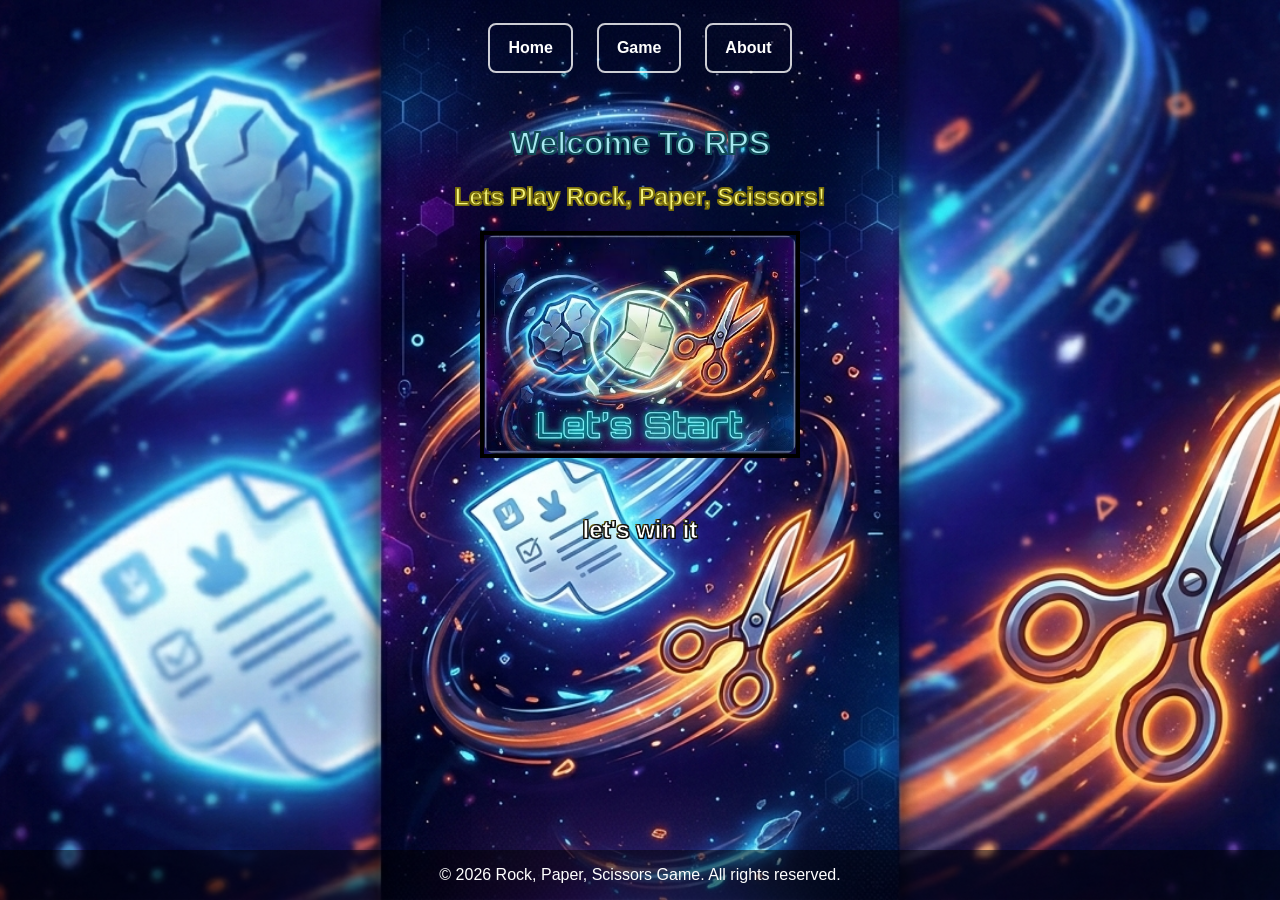
<file: index.html>
<!DOCTYPE html>
<html lang="en">
<head>
    <meta charset="UTF-8">
    <meta name="viewport" content="width=device-width, initial-scale=1.0">
    <title>Home Page</title>
    <link rel="stylesheet" href="style.css">
</head>
<body>
    <header>
        <nav>
            <ul>
                <li><a href="index.html">Home</a></li>
                <li><a href="game.html">Game</a></li>
                <li><a href="about.html">About</a></li>
                
            </ul>
        </nav>
    </header>
    <h1>Welcome To RPS </h1>
    <h2>Lets Play Rock, Paper, Scissors!</h2>
    <div class="game-image">
    <a href="game.html"> <img src="rock-paper-scissors.png" alt="Rock, Paper, Scissors"></a> 
    </div>
    <br>
    <p class="match-color"><b>let's win it</b></p>
    
    <footer>
        <p>&copy; 2026 Rock, Paper, Scissors Game. All rights reserved.</p>
    </footer>
</body>
</html>
</file>
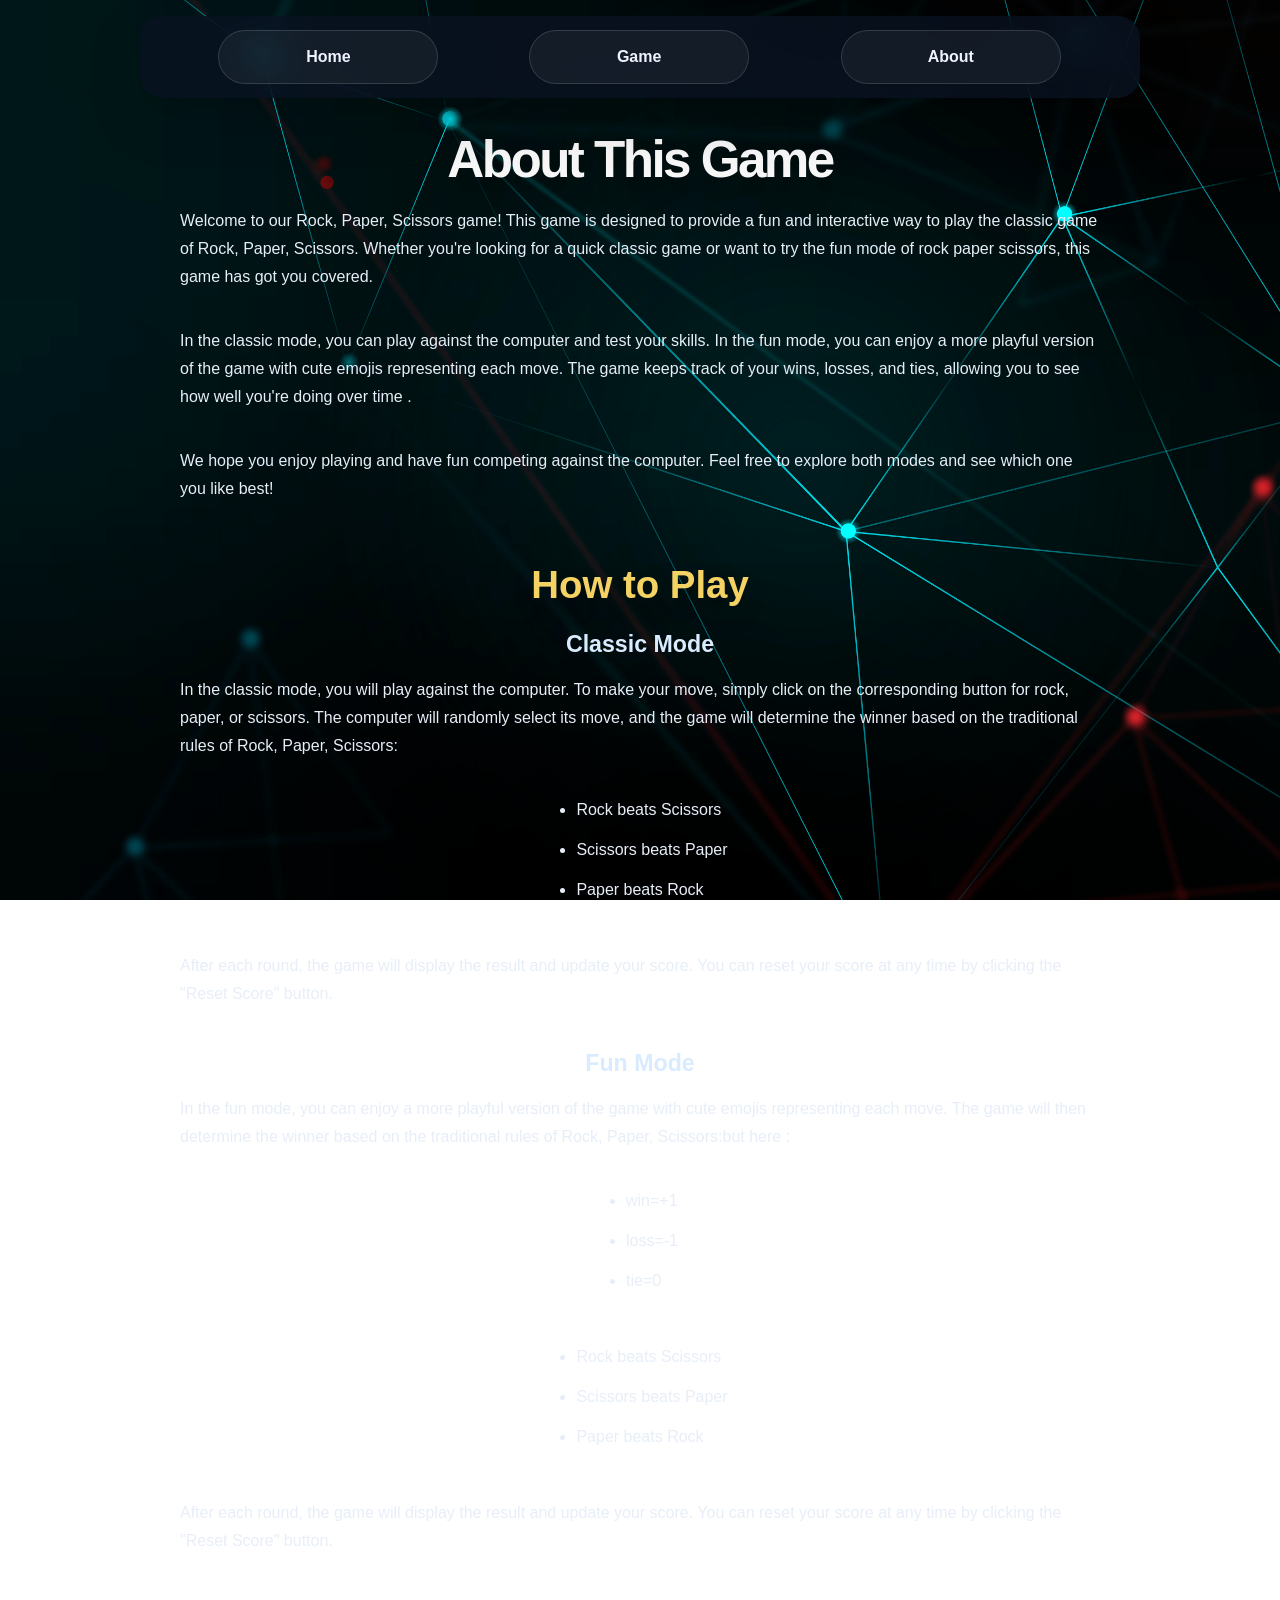
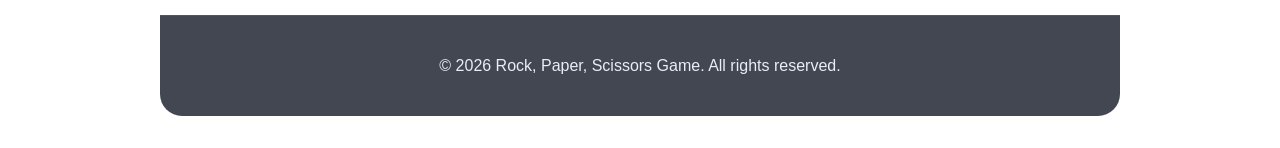
<file: about.html>
<!DOCTYPE html>
<html lang="en">
<head>
    <meta charset="UTF-8">
    <meta name="viewport" content="width=device-width, initial-scale=1.0">
    <title>About</title>
    <link rel="stylesheet" href="about.css">
</head>
<body>
        <header>
            <nav>
                <ul>
                    <li><a href="index.html">Home</a></li>
                    <li><a href="game.html">Game</a></li>
                    <li><a href="about.html">About</a></li>
                </ul>
            </nav>
        </header>
    <h1>About This Game</h1>
    <p>Welcome to our Rock, Paper, Scissors game! This game is designed to provide a fun and interactive way to play the classic game of Rock, Paper, Scissors. Whether you're looking for a quick classic game or want to try the fun mode of rock paper scissors, this game has got you covered.</p>
    <p>In the classic mode, you can play against the computer and test your skills. In the fun mode, you can enjoy a more playful version of the game with cute emojis representing each move. The game keeps track of your wins, losses, and ties, allowing you to see how well you're doing over time .</p>

    <p>We hope you enjoy playing and have fun competing against the computer. Feel free to explore both modes and see which one you like best!</p>

    <h2>How to Play</h2>
    <h3>Classic Mode</h3>
    <p>In the classic mode, you will play against the computer. To make your move, simply click on the corresponding button for rock, paper, or scissors. The computer will randomly select its move, and the game will determine the winner based on the traditional rules of Rock, Paper, Scissors:</p>
    <ul>
        <li>Rock beats Scissors</li>
        <li>Scissors beats Paper</li>
        <li>Paper beats Rock</li>   
    </ul>
    <p>After each round, the game will display the result and update your score. You can reset your score at any time by clicking the "Reset Score" button.</p>
    <h3>Fun Mode</h3>
    <p>In the fun mode, you can enjoy a more playful version of the game with cute emojis representing each move. The game will then determine the winner based on the traditional rules of Rock, Paper, Scissors:but here :</p>
    <ul>
        <li>win=+1</li>
        <li>loss=-1</li>
        <li>tie=0</li>
    </ul>
    <ul>
        <li>Rock beats Scissors</li>
        <li>Scissors beats Paper</li>
        <li>Paper beats Rock</li>       
    </ul>
    <p>After each round, the game will display the result and update your score. You can reset your score at any time by clicking the "Reset Score" button.</p> 


    <footer>
        <p>&copy; 2026 Rock, Paper, Scissors Game. All rights reserved.</p>         
    </footer>
</body>
</html>
</file>
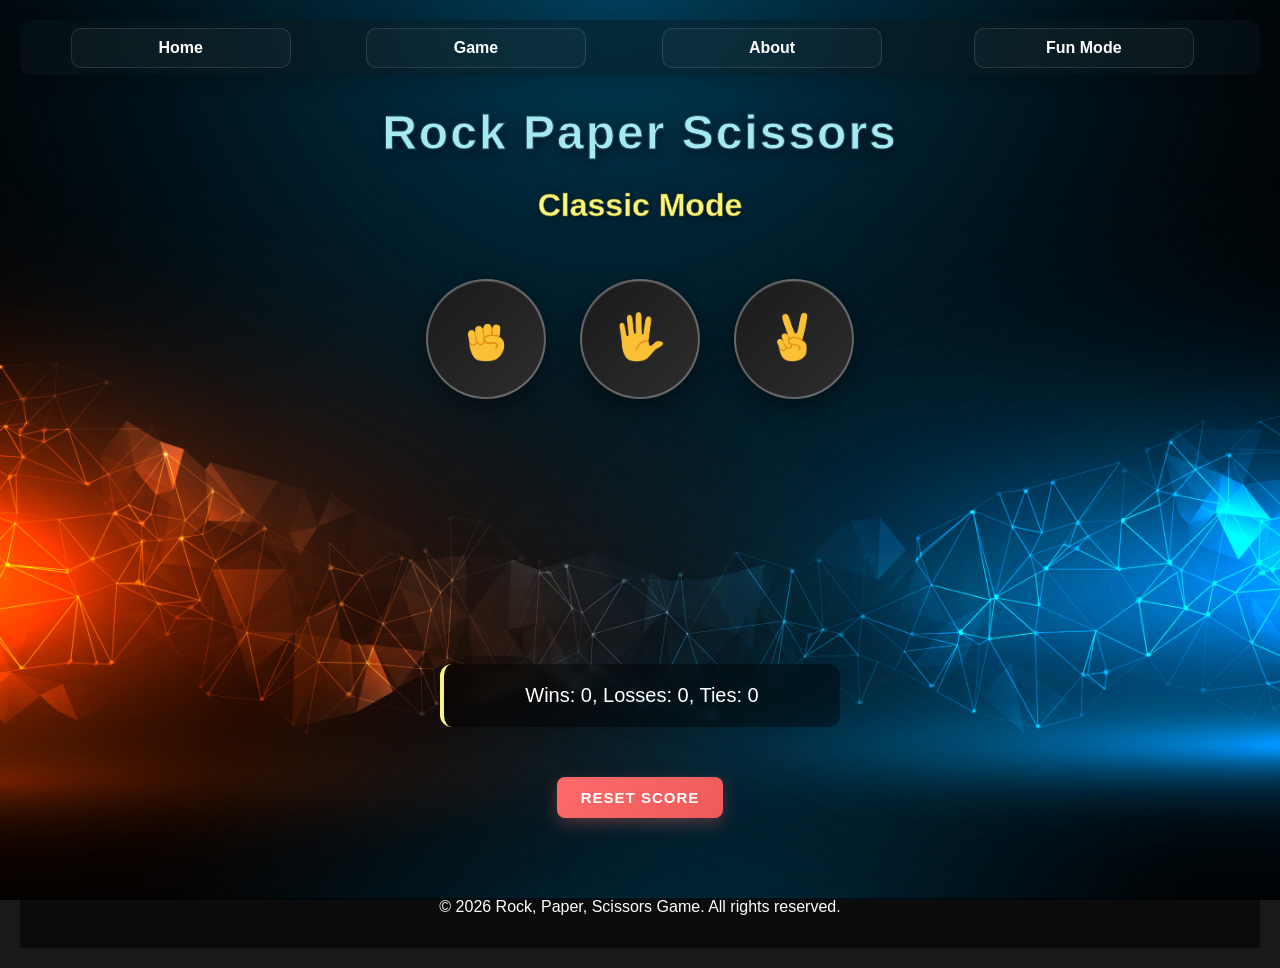
<file: classic.html>
<!DOCTYPE html>
<html lang="en">
<head>
    <meta charset="UTF-8">
    <meta name="viewport" content="width=device-width, initial-scale=1.0">
    <title>RPS-Classic Mode</title>
    <link rel="stylesheet" href="classic.css">
</head>
<body>
     <header>
        <nav>
            <ul>
                <li><a href="index.html">Home</a></li>
                <li><a href="game.html">Game</a></li>
                <li><a href="about.html">About</a></li>
                <li><a href="fun.html">Fun Mode</a></li>
                
            </ul>
        </nav>
    </header>
    <h1>Rock Paper Scissors</h1>
    <h2>Classic Mode</h2>
    <button onclick="
      playGame('rock');
    " class="move-button">
      <img src="images/rock-emoji.png" class="move-icon">
    </button>

    <button onclick="
      playGame('paper');
    " class="move-button">
      <img src="images/paper-emoji.png" class="move-icon">
    </button>

    <button onclick="
      playGame('scissors');
    " class="move-button">
      <img src="images/scissors-emoji.png" class="move-icon">
    </button>

    <p class="js-result result"></p>
    <p class="js-moves"></p>
    <p class="js-score score"></p>

    <button onclick="
      score.wins = 0;
      score.losses = 0;
      score.ties = 0;
      localStorage.removeItem('score');
      updateScoreElement();
    " class="reset-score-button">Reset Score</button>
    <script src="classic.js"></script>

    <footer>
        <p>&copy; 2026 Rock, Paper, Scissors Game. All rights reserved.</p>
    </footer>
</body>

</html>
</file>
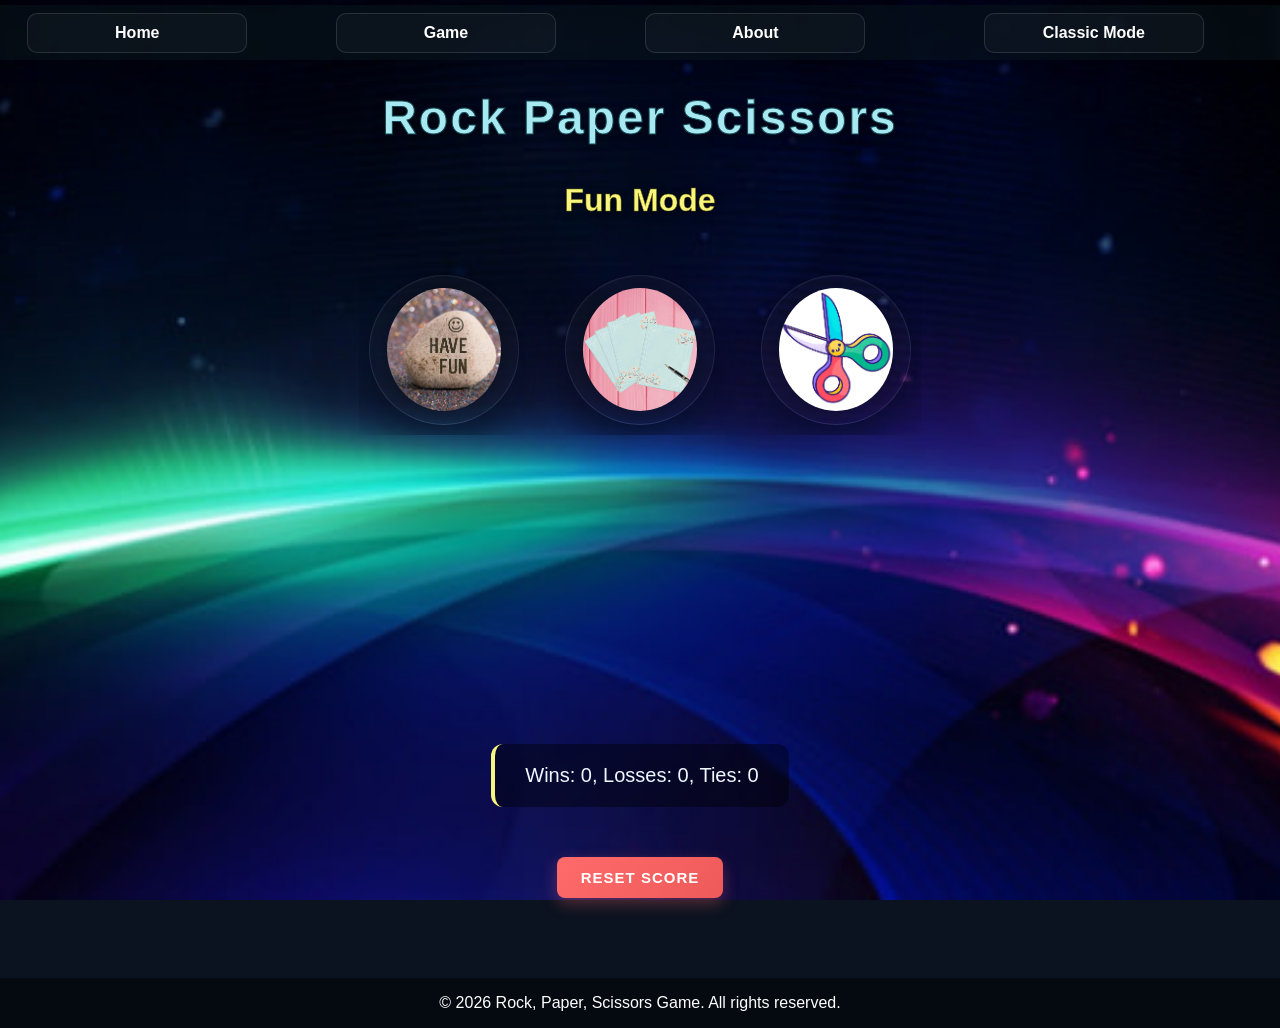
<file: fun.html>
<!DOCTYPE html>
<html lang="en">
<head>
    <meta charset="UTF-8">
    <meta name="viewport" content="width=device-width, initial-scale=1.0">
    <title>RPS-Fun Mode</title>
    <link rel="stylesheet" href="fun.css">
</head>
<body>
     <header>
        <nav>
            <ul>
                <li><a href="index.html">Home</a></li>
                <li><a href="game.html">Game</a></li>
                <li><a href="about.html">About</a></li>
                <li><a href="classic.html">Classic Mode</a></li>
            </ul>
        </nav>
    </header>
    <h1>Rock Paper Scissors</h1>
    <h2>Fun Mode</h2>
    <div class="moves">
      <button onclick="
        playGame('rock');
      " class="move-button">
        <img src="rock-emoji.png" class="move-icon">
      </button>

      <button onclick="
        playGame('paper');
      " class="move-button">
        <img src="paper-emoji.png" class="move-icon">
      </button>

      <button onclick="
        playGame('scissors');
      " class="move-button">
        <img src="scissors-emoji.png" class="move-icon">
      </button>
    </div>

    <p class="js-result result"></p>
    <p class="js-moves"></p>
    <p class="js-score score"></p>

    <button
    on onclick="
      score.wins = 0;
      score.losses = 0;
      score.ties = 0;
      localStorage.removeItem('score');
      updateScoreElement();
    " class="reset-score-button">Reset Score</button>
    <script src="fun.js"></script>

    <footer>
        <p>&copy; 2026 Rock, Paper, Scissors Game. All rights reserved.</p>
    </footer>
</body>
</html>
</file>
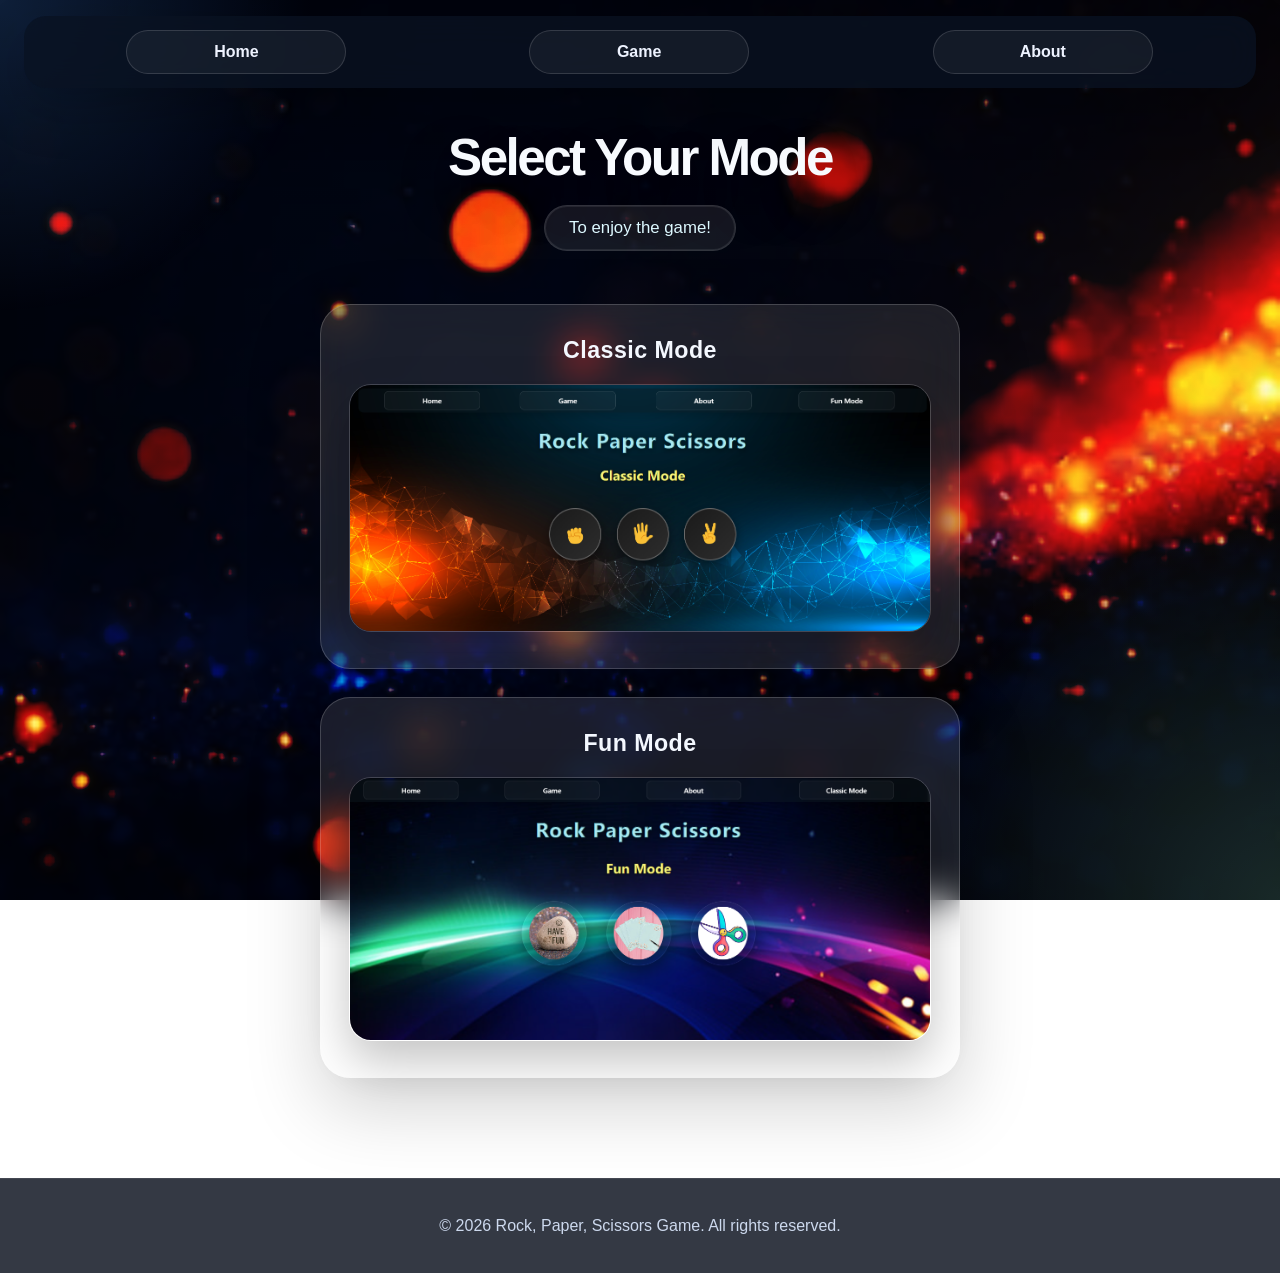
<file: game.html>
<!DOCTYPE html>
<html lang="en">
<head>
    <meta charset="UTF-8">
    <meta name="viewport" content="width=device-width, initial-scale=1.0">
    <title>Select Your Mode</title>
    <link rel="stylesheet" href="style2.css">
</head>
<body>
    <header>
        <nav>
            <ul>
                <li><a href="index.html">Home</a></li>
                <li><a href="game.html">Game</a></li>
                <li><a href="about.html">About</a></li>
                
            </ul>
        </nav>
    </header>
    <main>
        <section class="hero">
            <h1>Select Your Mode</h1>
            <p class="match-color">To enjoy the game!</p>
        </section>

        <div id="container">
            <div id="box1" class="mode-box">
                <p>Classic Mode</p>
                <a href="classic.html">
                    <img src="classic.png" alt="classic mode" class="mode-image">
                </a>
            </div>

            <div id="box2" class="mode-box">
                <p>Fun Mode</p>
                <a href="fun.html">
                    <img src="fun.png" alt="fun mode" class="mode-image">
                </a>
            </div>
        </div>
    </main>

    <footer>
        <p>&copy; 2026 Rock, Paper, Scissors Game. All rights reserved.</p>
    </footer>
</body>
</html>
</file>
<file: style.css>
body {
    padding: 0px;
    margin: 0px;
    font-family: 'Segoe UI', Tahoma, Geneva, Verdana, sans-serif;
    background-color: #f0f0f0;
    background-image: url('background.png');
    background-size: cover;
    background-position: center;
    background-repeat: no-repeat;
    background-attachment: fixed;
}
h1 {
    text-align: center;
    color: #a8e9f1;
    margin-top: 50px;
    -webkit-text-stroke: 2px #134c58;
    text-shadow: 1px 1px 0 #134c58, -1px 1px 0 #134c58, 1px -1px 0 #134c58, -1px -1px 0 #134c58;
}
h2 {
    text-align: center;
    color: #f7f57d;
    margin-top: 20px;
    -webkit-text-stroke: 1.5px #7a6f0c;
    text-shadow: 1px 1px 0 #7a6f0c, -1px 1px 0 #7a6f0c, 1px -1px 0 #7a6f0c, -1px -1px 0 #7a6f0c;
}
.match-color {
    font-size: 24px;
    color: #fffffc;
    margin-top: 20px;
    -webkit-text-stroke: 0.59px #0a0a09;
    text-shadow: 1px 1px 0 #070707, -1px 1px 0 #0e0d0d, 1px -1px 0 #131211, -1px -1px 0 #7a6f0c;
}
.game-image {
    width: 320px;
    max-width: 90%;
    margin: 20px auto;
    border: 4px solid black;
}
.game-image img {
    width: 100%;
    height: auto;
    display: block;
    border-radius: 12px;
    transition: transform 0.3s ease, border 0.3s ease, box-shadow 0.3s ease;
}
.game-image:hover img {
    transform: scale(1.03);
    border: 4px dotted rgba(255, 255, 255, 0.9);
    box-shadow: 0 12px 24px rgba(0, 0, 0, 0.18);
}
* {
    box-sizing: border-box;
    align-items: center;
    text-align: center;
} 
nav {
    height: 55px;
    width: auto;
    display: flex;
    justify-content: center;
    
    margin: 20px auto;
    padding: 0 20px;
    border-radius: 10px;
}
nav ul {
    list-style: none;
    margin: 0;
    padding: 0;
    display: flex;
    gap: 20px;
    align-items: center;
}
nav ul li {
    margin: 0;
    margin:2px;
   
}
nav a {
    color: #fff;
    text-decoration: none;
    padding: 14px 18px;
    display: inline-block;
    font-weight: 600;
    border: 2px solid rgba(255, 255, 255, 0.8);
    border-radius: 8px;
    transition: background-color 0.2s ease, transform 0.2s ease, border-color 0.2s ease;
}
nav a:hover {
    background-color: rgba(255, 255, 255, 0.15);
    border-color: #fff;
    transform: translateY(-1px);
    text-decoration: none;
}
div {
    justify-content: center;
    align-items: center;
    
}
footer {
    height: 50px;
    text-align: center;
    background-color: rgba(0, 0, 0, 0.5);
    color: #fff;
    position: fixed;
    width: 100%;
    bottom: 0;
}

div:hover {
    background-color: rgba(255, 255, 255, 0.1);
    border-radius: 10px;
    transition: background-color 0.2s ease;
}
</file>
<file: about.css>
/* About page stylesheet */
* {
    box-sizing: border-box;
}

html, body {
    margin: 0;
    padding: 0;
    min-height: 100%;
}

body {
    font-family: 'Segoe UI', Tahoma, Geneva, Verdana, sans-serif;
    color: #eef8ff;
    background: radial-gradient(circle at top left, rgba(58, 116, 194, 0.35), transparent 26%),
                radial-gradient(circle at bottom right, rgba(245, 218, 106, 0.18), transparent 22%),
                linear-gradient(180deg, #08101e 0%, #111a2f 100%);
    background-attachment: fixed;
    background-image: url('image2.jpg');
    background-size: cover;
    padding: 0 16px 32px;
    display: flex;
    flex-direction: column;
    align-items: center;
}

header {
    width: 100%;
    padding: 16px 0 0;
}

nav {
    width: 100%;
    display: flex;
    justify-content: center;
    align-items: center;
    padding: 14px 18px;
    border-radius: 22px;
    background: rgba(10, 18, 34, 0.78);
    backdrop-filter: blur(16px);
    box-shadow: 0 20px 52px rgba(0, 0, 0, 0.22);
    max-width: 1000px;
    margin: 0 auto;
}

nav ul {
    list-style: none;
    margin: 0;
    padding: 0;
    display: flex;
    gap: 14px;
    justify-content: center;
    align-items: center;
    width: 100%;
}

nav ul li {
    margin: 0;
    flex: 1 1 auto;
    display: flex;
    justify-content: center;
}

nav a {
    color: #eef3ff;
    text-decoration: none;
    padding: 12px 22px;
    display: inline-block;
    font-weight: 600;
    width: 100%;
    max-width: 220px;
    border: 1px solid rgba(255, 255, 255, 0.14);
    background: rgba(255, 255, 255, 0.05);
    border-radius: 999px;
    transition: background-color 0.2s ease, transform 0.2s ease, box-shadow 0.2s ease;
    text-align: center;
}

nav a:hover,
nav a.active {
    background-color: rgba(106, 159, 255, 0.26);
    box-shadow: 0 14px 30px rgba(38, 91, 171, 0.22);
    transform: translateY(-2px);
}

h1,
h2,
h3 {
    margin: 0;
    color: #f7f7f7;
    text-align: center;
}

h1 {
    margin-top: 32px;
    font-size: clamp(2.6rem, 4vw, 4rem);
    letter-spacing: -0.05em;
    text-shadow: 0 16px 28px rgba(0, 0, 0, 0.32);
}

h2 {
    margin-top: 42px;
    font-size: clamp(2rem, 3vw, 2.8rem);
    color: #f5d264;
    text-shadow: 0 10px 20px rgba(0, 0, 0, 0.25);
}

h3 {
    margin-top: 24px;
    font-size: 1.45rem;
    color: #d9ebff;
}

main,
section,
article {
    width: 100%;
    max-width: 960px;
}

p,
ul {
    line-height: 1.75;
    color: #e7eef8;
    max-width: 920px;
}

p {
    margin: 18px auto;
    font-size: 1rem;
}

ul {
    margin: 18px auto;
    padding-left: 24px;
}

li {
    margin-bottom: 12px;
}

.content-wrapper {
    width: 100%;
    max-width: 950px;
    margin: 0 auto;
    padding: 26px 28px 32px;
    background: rgba(9, 19, 38, 0.85);
    border: 1px solid rgba(255, 255, 255, 0.08);
    border-radius: 28px;
    box-shadow: 0 24px 62px rgba(0, 0, 0, 0.22);
}

footer {
    width: 100%;
    max-width: 960px;
    margin: 42px auto 0;
    padding: 18px 20px;
    text-align: center;
    color: #cbd6e8;
    border-top: 1px solid rgba(255, 255, 255, 0.08);
    background: rgba(8, 14, 28, 0.76);
    border-radius: 0 0 22px 22px;
}

@media (max-width: 720px) {
    body {
        padding: 0 14px 28px;
    }

    nav ul {
        gap: 10px;
        padding: 10px 8px;
    }

    nav a {
        padding: 10px 14px;
        font-size: 0.95rem;
    }

    .content-wrapper {
        padding: 22px 18px 26px;
        border-radius: 22px;
    }

    h1 {
        font-size: 2.8rem;
    }

    h2 {
        font-size: 2.2rem;
    }
}
</file>
<file: classic.css>
body {
  background-color: rgb(25, 25, 25);
  background-image: url('image1.jpg');
  background-size: cover;
  background-position: center;
  background-attachment: fixed;
  color: white;
  font-family: 'Segoe UI', Tahoma, Geneva, Verdana, sans-serif;
  margin: 0;
  padding: 20px;
  min-height: 100vh;
}

h1 {
  font-size: 48px;
  margin: 30px 0 10px;
  text-shadow: 0 4px 12px rgba(0, 0, 0, 0.5);
  color: #a8e9f1;
  -webkit-text-stroke: 1px #134c58;
  letter-spacing: 2px;
}

h2 {
  font-size: 32px;
  margin-bottom: 40px;
  color: #f7f57d;
  text-shadow: 0 2px 8px rgba(0, 0, 0, 0.5);
  -webkit-text-stroke: 0.5px #7a6f0c;
}
* {
    box-sizing: border-box;
    align-items: center;
    text-align: center;
}

/* Create button container effect */
body > .move-button {
  margin-bottom: 20px;
}
nav {
    height: 55px;
    width: 100%;
    display: flex;
    align-items: center;
  
    padding: 8px 20px;
    border-radius: 12px;
    background: rgba(10,25,30,0.45);
    backdrop-filter: blur(6px);
    box-shadow: 0 6px 18px rgba(0,0,0,0.18);
}

nav ul {
    list-style: none;
    margin: 0;
    padding: 0;
    display: flex;
    width: 100%;
    gap: 14px;
    justify-content: space-evenly;
    align-items: center;
}

nav ul li {
    margin: 0;
    flex: 1 1 auto;
    display: flex;
    justify-content: center;
}

nav a {
    color: #fff;
    text-decoration: none;
    padding: 10px 18px;
    display: inline-block;
    font-weight: 600;
    width: 100%;
    max-width: 220px;
    box-sizing: border-box;
    border: 1px solid rgba(255,255,255,0.12);
    background: rgba(255,255,255,0.03);
    border-radius: 10px;
    transition: background-color 0.18s ease, transform 0.12s ease, box-shadow 0.18s ease;
    text-align: center;
}

nav a:hover {
    background-color: rgba(255,255,255,0.12);
    box-shadow: 0 6px 14px rgba(0,0,0,0.12);
    transform: translateY(-3px) scale(1.01);
    text-decoration: none;
}

/* Small helper to ensure nav links don't stretch too small */
@media (max-width: 520px) {
    nav a { max-width: none; padding: 8px 12px; }
    nav ul { gap: 10px; }
}

.move-icon {
  height: 50px;
  transition: transform 0.2s ease;
}

.move-button {
  background: linear-gradient(135deg, #1a1a1a 0%, #2d2d2d 100%);
  border: 2px solid rgba(255, 255, 255, 0.3);
  width: 120px;
  height: 120px;
  border-radius: 50%;
  margin: 15px;
  cursor: pointer;
  transition: all 0.3s cubic-bezier(0.34, 1.56, 0.64, 1);
  box-shadow: 0 8px 20px rgba(0, 0, 0, 0.4), inset 0 1px 0 rgba(255, 255, 255, 0.1);
  display: inline-block;
  position: relative;
  overflow: hidden;
}

.move-button:hover {
  transform: translateY(-8px) scale(1.08);
  background: linear-gradient(135deg, #2d3561 0%, #4a5db8 100%);
  border-color: rgba(255, 255, 255, 0.6);
  box-shadow: 0 14px 28px rgba(74, 93, 184, 0.4), inset 0 1px 0 rgba(255, 255, 255, 0.2);
}

.move-button:active {
  transform: translateY(-4px) scale(1.05);
  box-shadow: 0 6px 12px rgba(74, 93, 184, 0.3), inset 0 1px 0 rgba(255, 255, 255, 0.2);
}

.move-button:hover .move-icon {
  transform: scale(1.15);
}

.result {
  font-size: 28px;
  font-weight: bold;
  margin-top: 50px;
  min-height: 35px;
  animation: slideInResult 0.4s ease-out;
  color: #f7f57d;
  text-shadow: 0 3px 8px rgba(0, 0, 0, 0.6);
}

.js-moves {
  font-size: 18px;
  margin-top: 30px;
  min-height: 80px;
  display: flex;
  align-items: center;
  justify-content: center;
  gap: 20px;
}

.score {
  margin-top: 50px;
  font-size: 20px;
  background: rgba(0, 0, 0, 0.4);
  padding: 20px 30px;
  border-radius: 12px;
  border-left: 4px solid #f7f57d;
  backdrop-filter: blur(4px);
  max-width: 400px;
  margin-left: auto;
  margin-right: auto;
}

.reset-score-button {
  background: linear-gradient(135deg, #ff6b6b 0%, #ee5a5a 100%);
  color: white;
  border: none;
  font-size: 15px;
  font-weight: 600;
  padding: 12px 24px;
  margin-top: 30px;
  margin-bottom: 30px;
  cursor: pointer;
  border-radius: 8px;
  transition: all 0.3s ease;
  box-shadow: 0 6px 16px rgba(255, 107, 107, 0.3);
  text-transform: uppercase;
  letter-spacing: 1px;
}

.reset-score-button:hover {
  transform: translateY(-3px);
  box-shadow: 0 10px 24px rgba(255, 107, 107, 0.5);
  background: linear-gradient(135deg, #ff7b7b, #ff5a5a);
}

.reset-score-button:active {
  transform: translateY(-1px);
  box-shadow: 0 4px 10px rgba(255, 107, 107, 0.3);
}

@keyframes slideInResult {
  from {
    opacity: 0;
    transform: translateY(-10px);
  }
  to {
    opacity: 1;
    transform: translateY(0);
  }
}

footer {
    height: 50px;
    text-align: center;
    background-color: rgba(0, 0, 0, 0.5);
    color: #fff;
    position: relative;
    width: 100%;
    margin-top: 50px;
}
</file>
<file: fun.css>
body {
  background-color: #0b1220;
  background-image: url('images/image1.jpg');
  background-size: cover;
  background-position: center;
  background-attachment: fixed;
  color: #eef8ff;
  font-family: 'Segoe UI', Tahoma, Geneva, Verdana, sans-serif;
  margin: 0;
  padding: 5px 0 0 0;
  min-height: 100vh;
  display: flex;
  flex-direction: column;
  align-items: center;
}

h1 {
  font-size: 48px;
  margin: 30px 0 10px;
  text-shadow: 0 4px 12px rgba(0, 0, 0, 0.5);
  color: #a8e9f1;
  -webkit-text-stroke: 1px #134c58;
  letter-spacing: 2px;
}

h2 {
  font-size: 32px;
  margin-bottom: 40px;
  color: #f7f57d;
  text-shadow: 0 2px 8px rgba(0, 0, 0, 0.5);
  -webkit-text-stroke: 0.5px #7a6f0c;
}

* {
    box-sizing: border-box;
    align-items: center;
    text-align: center;
}

/* Moves layout */
.moves {
  display: flex;
  gap: 26px;
  justify-content: center;
  align-items: center;
  flex-wrap: nowrap;
  overflow-x: auto;
  margin: 6px 0 18px;
}

header {
    width: calc(100% + 40px);
    margin-left: -20px;
}

nav {
    height: 55px;
    width: 100%;
    display: flex;
    align-items: center;
    padding: 8px 20px;
    border-radius: 0;
    background: rgba(10,25,30,0.45);
    backdrop-filter: blur(6px);
    box-shadow: 0 6px 18px rgba(0,0,0,0.18);
}

nav ul {
    list-style: none;
    margin: 0;
    padding: 0;
    display: flex;
    width: 100%;
    gap: 14px;
    justify-content: space-evenly;
    align-items: center;
}

nav ul li {
    margin: 0;
    flex: 1 1 auto;
    display: flex;
    justify-content: center;
}

nav a {
    color: #fff;
    text-decoration: none;
    padding: 10px 18px;
    display: inline-block;
    font-weight: 600;
    width: 100%;
    max-width: 220px;
    box-sizing: border-box;
    border: 1px solid rgba(255,255,255,0.12);
    background: rgba(255,255,255,0.03);
    border-radius: 10px;
    transition: background-color 0.18s ease, transform 0.12s ease, box-shadow 0.18s ease;
    text-align: center;
}

nav a:hover {
    background-color: rgba(255,255,255,0.12);
    box-shadow: 0 6px 14px rgba(0,0,0,0.12);
    transform: translateY(-3px) scale(1.01);
    text-decoration: none;
}

/* Small helper to ensure nav links don't stretch too small */
@media (max-width: 520px) {
    nav a { max-width: none; padding: 8px 12px; }
    nav ul { gap: 10px; }
}

.move-icon {
  width: 84%;
  height: 84%;
  object-fit: cover;
  border-radius: 50%;
  display: block;
  transition: transform 0.18s ease, filter 0.18s ease;
  filter: drop-shadow(0 8px 20px rgba(0,0,0,0.45));
}

.move-button {
  background: linear-gradient(180deg, rgba(255,255,255,0.03), rgba(255,255,255,0.02));
  border: 1px solid rgba(255,255,255,0.08);
  width: 150px;
  height: 150px;
  border-radius: 50%;
  margin: 10px;
  cursor: pointer;
  transition: transform 0.26s cubic-bezier(0.2, 0.9, 0.3, 1.05), box-shadow 0.26s ease;
  box-shadow: 0 18px 44px rgba(2,8,24,0.6), inset 0 1px 0 rgba(255,255,255,0.02);
  display: inline-flex;
  align-items: center;
  justify-content: center;
  position: relative;
  overflow: hidden;
}

.move-button:hover {
  transform: translateY(-10px) scale(1.04);
  background: linear-gradient(180deg, rgba(80,110,200,0.12), rgba(60,80,160,0.12));
  border-color: rgba(200,220,255,0.18);
  box-shadow: 0 28px 62px rgba(30,60,120,0.46), inset 0 1px 0 rgba(255,255,255,0.04);
}

.move-button:active {
  transform: translateY(-4px) scale(0.99);
  box-shadow: 0 14px 36px rgba(10,30,80,0.5);
}

.move-button:hover .move-icon {
  transform: scale(1.06);
}

/* Tooltip */
.move-button::after {
  content: attr(data-move);
  position: absolute;
  bottom: calc(100% + 10px);
  left: 50%;
  transform: translateX(-50%) translateY(6px);
  background: rgba(6, 10, 22, 0.95);
  color: #eaf6ff;
  padding: 8px 12px;
  border-radius: 8px;
  font-weight: 700;
  font-size: 0.95rem;
  white-space: nowrap;
  opacity: 0;
  pointer-events: none;
  box-shadow: 0 10px 28px rgba(2,8,24,0.6);
  transition: opacity 0.16s ease, transform 0.16s ease;
  z-index: 40;
}

.move-button::before {
  content: '';
  position: absolute;
  bottom: calc(100% + 6px);
  left: 50%;
  transform: translateX(-50%);
  width: 10px;
  height: 10px;
  background: rgba(6, 10, 22, 0.95);
  transform-origin: center;
  rotate: 45deg;
  border-radius: 2px;
  opacity: 0;
  transition: opacity 0.16s ease;
  z-index: 39;
}

.move-button:hover::after,
.move-button:hover::before {
  opacity: 1;
  transform: translateX(-50%) translateY(0);
}

.result {
  font-size: 28px;
  font-weight: bold;
  margin-top: 50px;
  min-height: 35px;
  animation: slideInResult 0.4s ease-out;
  color: #f7f57d;
  text-shadow: 0 3px 8px rgba(0, 0, 0, 0.6);
}

.js-moves {
  font-size: 18px;
  margin-top: 30px;
  min-height: 80px;
  display: flex;
  align-items: center;
  justify-content: center;
  gap: 20px;
}

.score {
  margin-top: 50px;
  font-size: 20px;
  background: rgba(0, 0, 0, 0.4);
  padding: 20px 30px;
  border-radius: 12px;
  border-left: 4px solid #f7f57d;
  backdrop-filter: blur(4px);
  max-width: 400px;
  margin-left: auto;
  margin-right: auto;
}

.reset-score-button {
  background: linear-gradient(135deg, #ff6b6b 0%, #ee5a5a 100%);
  color: white;
  border: none;
  font-size: 15px;
  font-weight: 600;
  padding: 12px 24px;
  margin-top: 30px;
  margin-bottom: 30px;
  cursor: pointer;
  border-radius: 8px;
  transition: all 0.3s ease;
  box-shadow: 0 6px 16px rgba(255, 107, 107, 0.3);
  text-transform: uppercase;
  letter-spacing: 1px;
}

.reset-score-button:hover {
  transform: translateY(-3px);
  box-shadow: 0 10px 24px rgba(255, 107, 107, 0.5);
  background: linear-gradient(135deg, #ff7b7b, #ff5a5a);
}

.reset-score-button:active {
  transform: translateY(-1px);
  box-shadow: 0 4px 10px rgba(255, 107, 107, 0.3);
}

@keyframes slideInResult {
  from {
    opacity: 0;
    transform: translateY(-10px);
  }
  to {
    opacity: 1;
    transform: translateY(0);
  }
}

footer {
    height: 50px;
    text-align: center;
    background-color: rgba(0, 0, 0, 0.5);
    color: #fff;
    position: relative;
    width: 100%;
    margin-top: 50px;
}
</file>
<file: style2.css>
/* Reset and base */
* { box-sizing: border-box; }
html, body { min-height: 100%; }
body {
    margin: 0;
    padding: 0;
    font-family: 'Segoe UI', Tahoma, Geneva, Verdana, sans-serif;
    color: #eef3ff;
    background-image: linear-gradient(180deg, rgba(10, 20, 40, 0.96), rgba(2, 8, 24, 0.96)), url('image1.png');
    background-size: cover;
    background-position: center;
    background-attachment: fixed;
    background-blend-mode: overlay;
}

body::before {
    content: '';
    position: fixed;
    inset: 0;
    pointer-events: none;
    background: radial-gradient(circle at top left, rgba(73, 153, 255, 0.2), transparent 20%), radial-gradient(circle at bottom right, rgba(152, 255, 218, 0.16), transparent 25%);
}

header {
    position: sticky;
    top: 0;
    z-index: 5;
    padding: 16px 24px 0;
}

nav {
    width: 100%;
    display: flex;
    justify-content: center;
    align-items: center;
    padding: 14px 18px;
    border-radius: 22px;
    background: rgba(10, 18, 34, 0.78);
    backdrop-filter: blur(16px);
    box-shadow: 0 20px 52px rgba(0, 0, 0, 0.22);
}

nav ul {
    list-style: none;
    margin: 0;
    padding: 0;
    display: flex;
    gap: 14px;
    justify-content: center;
    align-items: center;
    width: 100%;
}

nav ul li {
    margin: 0;
    flex: 1 1 auto;
    display: flex;
    justify-content: center;
}

nav a {
    color: #eef3ff;
    text-decoration: none;
    padding: 12px 22px;
    display: inline-block;
    font-weight: 600;
    width: 100%;
    max-width: 220px;
    border: 1px solid rgba(255,255,255,0.14);
    background: rgba(255,255,255,0.05);
    border-radius: 999px;
    transition: background-color 0.2s ease, transform 0.2s ease, box-shadow 0.2s ease;
    text-align: center;
}

nav a:hover,
nav a.active {
    background-color: rgba(106, 159, 255, 0.26);
    box-shadow: 0 14px 30px rgba(38, 91, 171, 0.22);
    transform: translateY(-2px);
}

main {
    max-width: 1180px;
    margin: 0 auto;
    padding: 40px 24px 80px;
}

.hero {
    text-align: center;
    margin-bottom: 36px;
}

h1 {
    font-size: clamp(3rem, 4vw, 4.8rem);
    color: #f8fbff;
    margin: 0;
    letter-spacing: -0.05em;
    text-shadow: 0 24px 60px rgba(0, 0, 0, 0.28);
}

.match-color {
    display: inline-flex;
    margin-top: 18px;
    padding: 12px 24px;
    border-radius: 999px;
    font-size: 1.05rem;
    color: #ddf8ff;
    background: rgba(255, 255, 255, 0.08);
    border: 1px solid rgba(255, 255, 255, 0.12);
    box-shadow: inset 0 0 0 1px rgba(255,255,255,0.08);
}

#container {
    width: 100%;
    display: flex;
  
    flex-wrap: wrap;
    gap: 28px;
    justify-content: space-evenly;
}

.mode-box {
    width: min(640px, 100%);
    display: flex;
    flex-direction: column;
    align-items: center;
    gap: 20px;
    padding: 32px 28px;
    border-radius: 30px;
    background: rgba(255, 255, 255, 0.1);
    border: 1px solid rgba(255, 255, 255, 0.18);
    box-shadow: 0 28px 76px rgba(0, 0, 0, 0.18);
    backdrop-filter: blur(20px);
}

.mode-box p {
    margin: 0;
    font-size: 1.45rem;
    font-weight: 700;
    letter-spacing: 0.02em;
    color: #f4f8ff;
}

.mode-image {
    width: 100%;
    max-height: 320px;
    object-fit: cover;
    border-radius: 22px;
    border: 1px solid rgba(255, 255, 255, 0.18);
    box-shadow: 0 20px 48px rgba(0, 0, 0, 0.24);
}

.play-button {
    width: 100%;
    max-width: 240px;
    padding: 14px 0;
    color: #fff;
    background: linear-gradient(135deg, #63a1ff, #3d70df);
    border: none;
    border-radius: 999px;
    font-size: 1rem;
    font-weight: 700;
    cursor: pointer;
    transition: transform 0.2s ease, box-shadow 0.2s ease;
}

.play-button:hover {
    transform: translateY(-2px);
    box-shadow: 0 18px 30px rgba(38, 88, 190, 0.28);
}

footer {
    margin-top: 20px;
    padding: 22px 24px;
    text-align: center;
    background: rgba(8, 14, 28, 0.82);
    color: #cdd9ee;
    border-top: 1px solid rgba(255, 255, 255, 0.08);
    position: relative;
}

@media (max-width: 640px) {
    nav ul { flex-direction: column; gap: 10px; }
    nav a { max-width: none; width: auto; }
    main { padding: 32px 16px 72px; }
    .hero { padding: 0 12px; }
    .mode-box { padding: 22px 18px; }
    .match-color { font-size: 1rem; }
}
</file>
